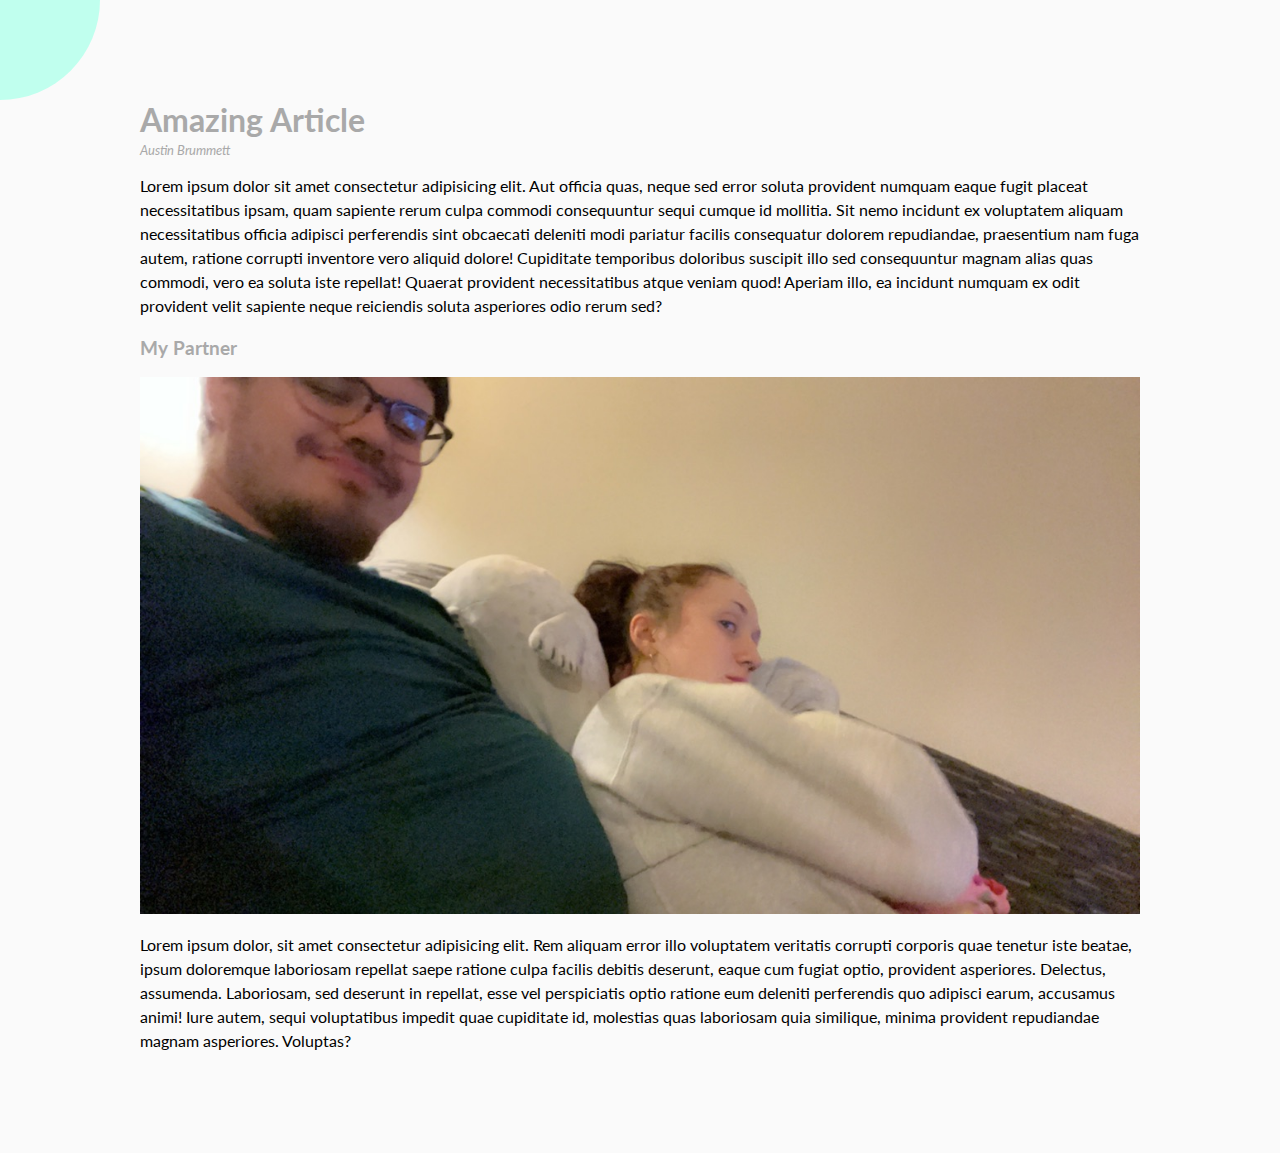
<file: index.html>
<!DOCTYPE html>
<html lang="en">
  <head>
    <meta charset="UTF-8" />
    <meta name="viewport" content="width=device-width, initial-scale=1.0" />
    <link
      rel="stylesheet"
      href="https://cdnjs.cloudflare.com/ajax/libs/font-awesome/6.2.1/css/all.min.css"
      integrity="sha512-MV7K8+y+gLIBoVD59lQIYicR65iaqukzvf/nwasF0nqhPay5w/9lJmVM2hMDcnK1OnMGCdVK+iQrJ7lzPJQd1w=="
      crossorigin="anonymous"
      referrerpolicy="no-referrer"
    />
    <link rel="stylesheet" href="/css/style.css" />
    <title>Homepage</title>
  </head>
  <body>
    <div class="container">
      <div class="circle-container">
        <div class="circle">
          <button id="close">
            <i class="fas fa-times"></i>
          </button>
          <button id="open">
            <i class="fas fa-bars"></i>
          </button>
        </div>
      </div>
      <div class="content">
        <h1>Amazing Article</h1>
        <small>Austin Brummett</small>
        <p>
          Lorem ipsum dolor sit amet consectetur adipisicing elit. Aut officia
          quas, neque sed error soluta provident numquam eaque fugit placeat
          necessitatibus ipsam, quam sapiente rerum culpa commodi consequuntur
          sequi cumque id mollitia. Sit nemo incidunt ex voluptatem aliquam
          necessitatibus officia adipisci perferendis sint obcaecati deleniti
          modi pariatur facilis consequatur dolorem repudiandae, praesentium nam
          fuga autem, ratione corrupti inventore vero aliquid dolore! Cupiditate
          temporibus doloribus suscipit illo sed consequuntur magnam alias quas
          commodi, vero ea soluta iste repellat! Quaerat provident
          necessitatibus atque veniam quod! Aperiam illo, ea incidunt numquam ex
          odit provident velit sapiente neque reiciendis soluta asperiores odio
          rerum sed?
        </p>
        <h3>My Partner</h3>
        <img src="/assets/my partner and me.jpeg" alt="partner" />
        <p>
          Lorem ipsum dolor, sit amet consectetur adipisicing elit. Rem aliquam
          error illo voluptatem veritatis corrupti corporis quae tenetur iste
          beatae, ipsum doloremque laboriosam repellat saepe ratione culpa
          facilis debitis deserunt, eaque cum fugiat optio, provident
          asperiores. Delectus, assumenda. Laboriosam, sed deserunt in repellat,
          esse vel perspiciatis optio ratione eum deleniti perferendis quo
          adipisci earum, accusamus animi! Iure autem, sequi voluptatibus
          impedit quae cupiditate id, molestias quas laboriosam quia similique,
          minima provident repudiandae magnam asperiores. Voluptas?
        </p>
      </div>
    </div>

    <nav>
      <ul>
        <li><i class="fas fa-home" id="index"></i> Home</li>
        <li><i class="fas fa-user-alt" id="about"></i> About</li>
        <li><i class="fas fa-envelope" id="contact"></i> Contact</li>
      </ul>
    </nav>

    <script src="/js/script.js"></script>
  </body>
</html>
</file>
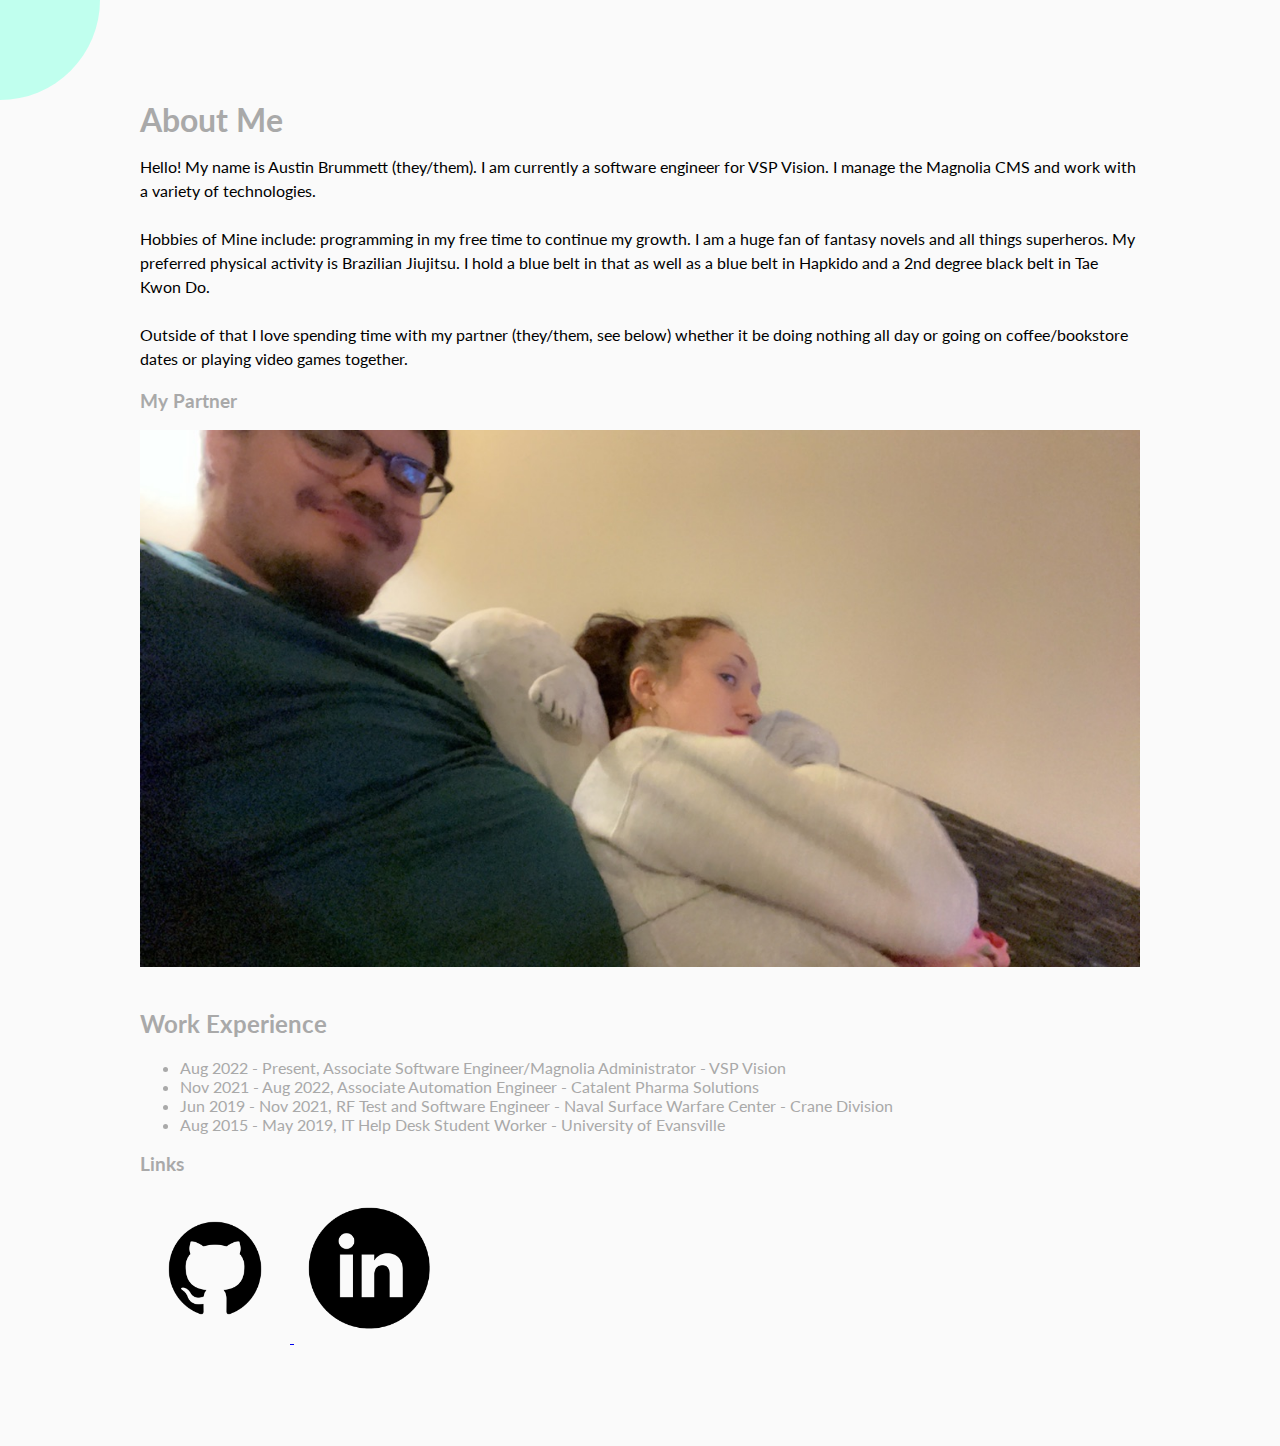
<file: about.html>
<!DOCTYPE html>
<html lang="en">
  <head>
    <meta charset="UTF-8" />
    <meta http-equiv="X-UA-Compatible" content="IE=edge" />
    <meta name="viewport" content="width=device-width, initial-scale=1.0" />
    <link
      rel="stylesheet"
      href="https://cdnjs.cloudflare.com/ajax/libs/font-awesome/6.2.1/css/all.min.css"
      integrity="sha512-MV7K8+y+gLIBoVD59lQIYicR65iaqukzvf/nwasF0nqhPay5w/9lJmVM2hMDcnK1OnMGCdVK+iQrJ7lzPJQd1w=="
      crossorigin="anonymous"
      referrerpolicy="no-referrer"
    />
    <link rel="stylesheet" href="/css/style.css" />
    <title>About</title>
  </head>
  <body>
    <div class="container">
      <div class="circle-container">
        <div class="circle">
          <button id="close">
            <i class="fas fa-times"></i>
          </button>
          <button id="open">
            <i class="fas fa-bars"></i>
          </button>
        </div>
      </div>
      <div class="content">
        <h1>About Me</h1>
        <p>
        Hello!

          My name is Austin Brummett (they/them). I am currently a software engineer for VSP Vision.
          I manage the Magnolia CMS and work with a variety of technologies.

          <br><br>
          Hobbies of Mine include: programming in my free time to continue my growth.
          I am a huge fan of fantasy novels and all things superheros.
          My preferred physical activity is Brazilian Jiujitsu.
          I hold a blue belt in that as well as a blue belt in Hapkido and a 2nd degree black belt in Tae Kwon Do.
          <br><br>
          Outside of that I love spending time with my partner (they/them, see below) whether it be doing nothing all day or
          going on coffee/bookstore dates or playing video games together.
        </p>
        <h3>My Partner</h3>
        <img src="/assets/my partner and me.jpeg" alt="partner" />
        <br><br>
        <h2>Work Experience</h2>
        <ul>
          <li>Aug 2022 - Present, Associate Software Engineer/Magnolia Administrator - VSP Vision</li>
          <li>Nov 2021 - Aug 2022, Associate Automation Engineer - Catalent Pharma Solutions</li>
          <li>Jun 2019 - Nov 2021, RF Test and Software Engineer - Naval Surface Warfare Center - Crane Division</li>
          <li>Aug 2015 - May 2019, IT Help Desk Student Worker - University of Evansville</li>
        </ul>
        <h3>Links</h3>
        <a href ="https://github.com/ausbrumm">
          <img src="assets/github_logo.png" alt="github" height="150px" width="150px" />
        </a>
        <a href ="https://www.linkedin.com/in/austin-brummett-719867121/">
          <img src="/assets/linkedin_logo.png" alt="linkedin" height="150px" width="150px" />
        </a>
      </div>
    </div>
    <nav>
      <ul>
        <li><i class="fas fa-home" id="index"></i> Home</li>
        <li><i class="fas fa-user-alt" id="about"></i> About</li>
        <li><i class="fas fa-envelope" id="contact"></i> Contact</li>
      </ul>
    </nav>

    <script src="/js/script.js"></script>
  </body>
</html>
</file>
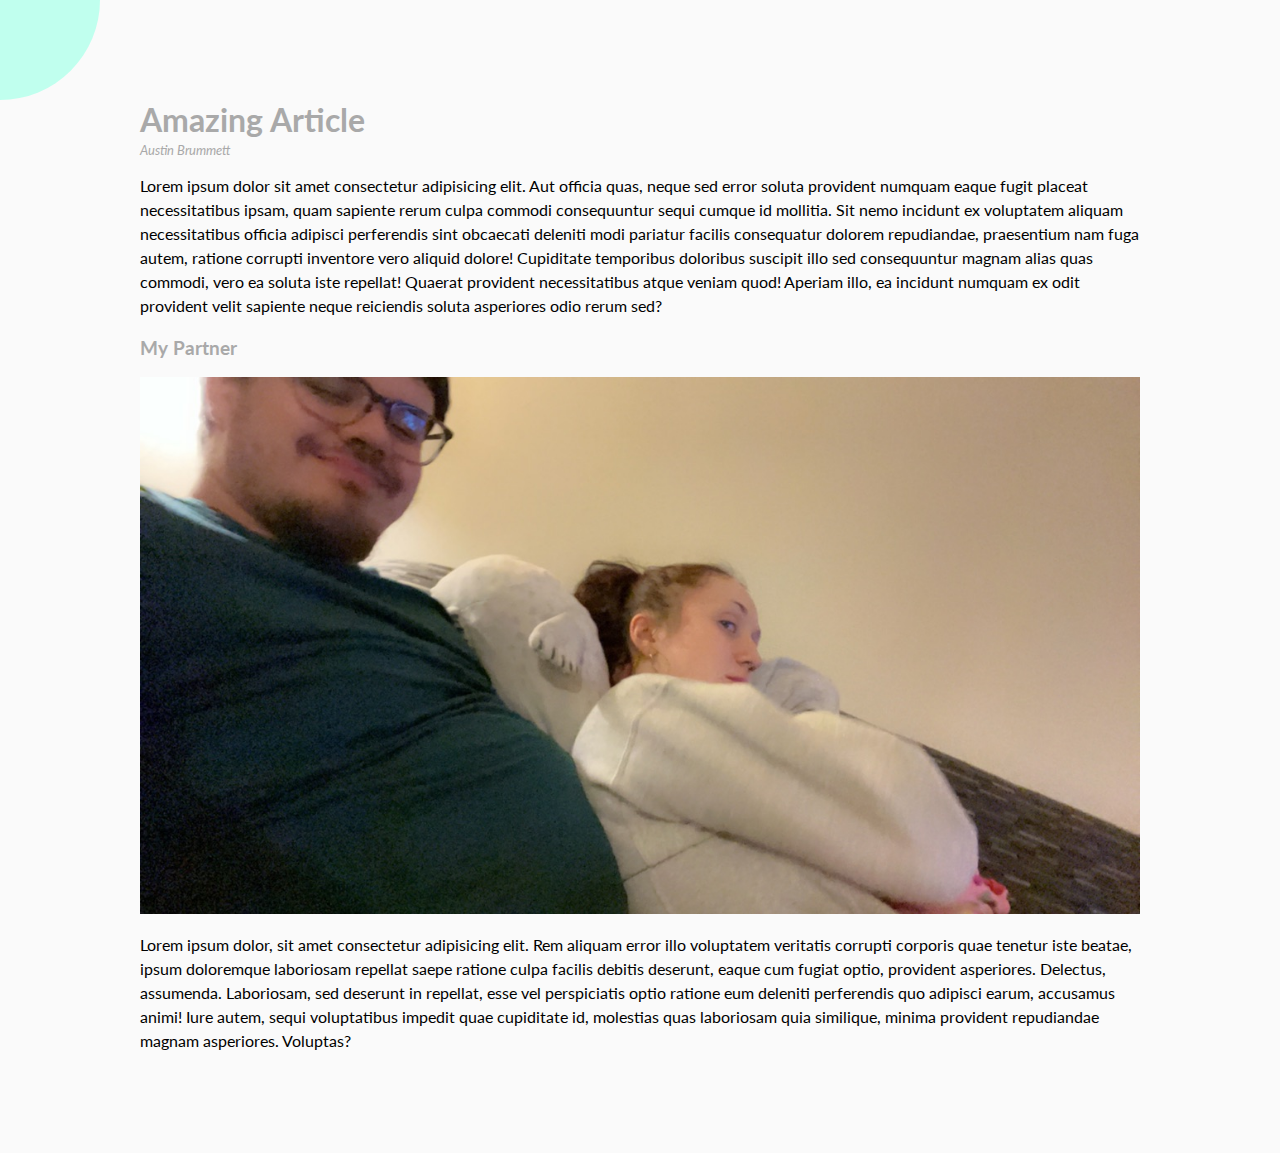
<file: contact.html>
<!DOCTYPE html>
<html lang="en">
  <head>
    <meta charset="UTF-8" />
    <meta name="viewport" content="width=device-width, initial-scale=1.0" />
    <link
      rel="stylesheet"
      href="https://cdnjs.cloudflare.com/ajax/libs/font-awesome/6.2.1/css/all.min.css"
      integrity="sha512-MV7K8+y+gLIBoVD59lQIYicR65iaqukzvf/nwasF0nqhPay5w/9lJmVM2hMDcnK1OnMGCdVK+iQrJ7lzPJQd1w=="
      crossorigin="anonymous"
      referrerpolicy="no-referrer"
    />
    <link rel="stylesheet" href="/css/style.css" />
    <title>Homepage</title>
  </head>
  <body>
    <div class="container">
      <div class="circle-container">
        <div class="circle">
          <button id="close">
            <i class="fas fa-times"></i>
          </button>
          <button id="open">
            <i class="fas fa-bars"></i>
          </button>
        </div>
      </div>
      <div class="content">
        <h1>Amazing Article</h1>
        <small>Austin Brummett</small>
        <p>
          Lorem ipsum dolor sit amet consectetur adipisicing elit. Aut officia
          quas, neque sed error soluta provident numquam eaque fugit placeat
          necessitatibus ipsam, quam sapiente rerum culpa commodi consequuntur
          sequi cumque id mollitia. Sit nemo incidunt ex voluptatem aliquam
          necessitatibus officia adipisci perferendis sint obcaecati deleniti
          modi pariatur facilis consequatur dolorem repudiandae, praesentium nam
          fuga autem, ratione corrupti inventore vero aliquid dolore! Cupiditate
          temporibus doloribus suscipit illo sed consequuntur magnam alias quas
          commodi, vero ea soluta iste repellat! Quaerat provident
          necessitatibus atque veniam quod! Aperiam illo, ea incidunt numquam ex
          odit provident velit sapiente neque reiciendis soluta asperiores odio
          rerum sed?
        </p>
        <h3>My Partner</h3>
        <img src="/assets/my partner and me.jpeg" alt="partner" />
        <p>
          Lorem ipsum dolor, sit amet consectetur adipisicing elit. Rem aliquam
          error illo voluptatem veritatis corrupti corporis quae tenetur iste
          beatae, ipsum doloremque laboriosam repellat saepe ratione culpa
          facilis debitis deserunt, eaque cum fugiat optio, provident
          asperiores. Delectus, assumenda. Laboriosam, sed deserunt in repellat,
          esse vel perspiciatis optio ratione eum deleniti perferendis quo
          adipisci earum, accusamus animi! Iure autem, sequi voluptatibus
          impedit quae cupiditate id, molestias quas laboriosam quia similique,
          minima provident repudiandae magnam asperiores. Voluptas?
        </p>
      </div>
    </div>

    <nav>
      <ul>
        <li><i class="fas fa-home" id="index"></i> Home</li>
        <li><i class="fas fa-user-alt" id="about"></i> About</li>
        <li><i class="fas fa-envelope" id= "contact"></i> Contact</li>
      </ul>
    </nav>
    <script src="/js/script.js"></script>
  </body>
</html>
</file>
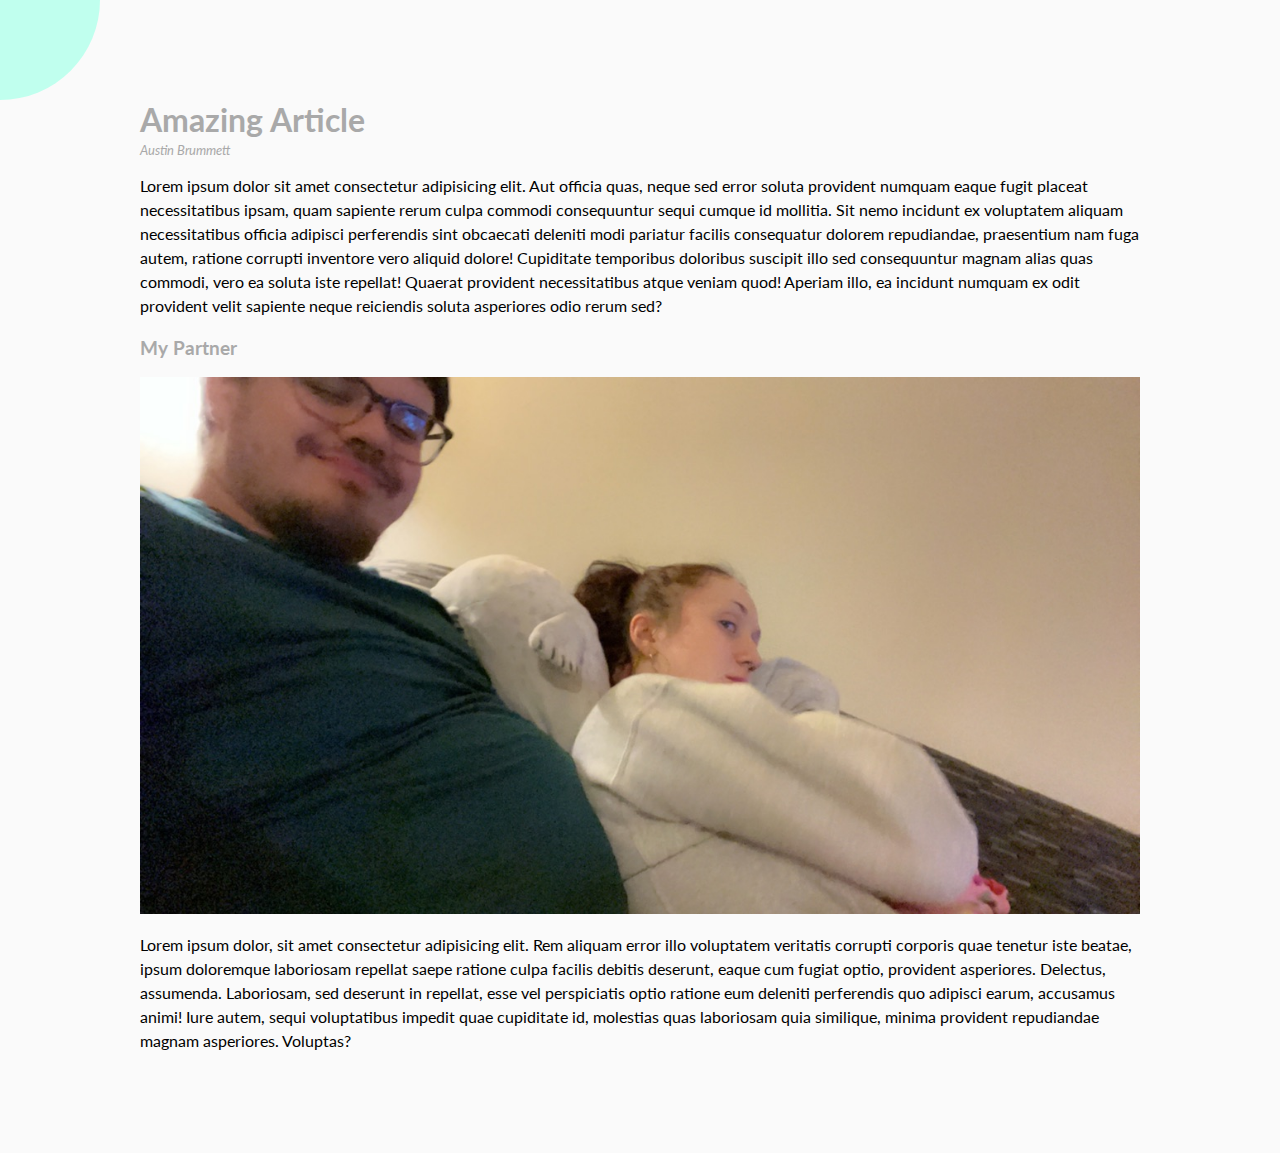
<file: html/about.html>
<!DOCTYPE html>
<html lang="en">
  <head>
    <meta charset="UTF-8" />
    <meta http-equiv="X-UA-Compatible" content="IE=edge" />
    <meta name="viewport" content="width=device-width, initial-scale=1.0" />
    <link
      rel="stylesheet"
      href="https://cdnjs.cloudflare.com/ajax/libs/font-awesome/6.2.1/css/all.min.css"
      integrity="sha512-MV7K8+y+gLIBoVD59lQIYicR65iaqukzvf/nwasF0nqhPay5w/9lJmVM2hMDcnK1OnMGCdVK+iQrJ7lzPJQd1w=="
      crossorigin="anonymous"
      referrerpolicy="no-referrer"
    />
    <link rel="stylesheet" href="/css/style.css" />
    <title>About</title>
  </head>
  <body>
    <div class="container">
      <div class="circle-container">
        <div class="circle">
          <button id="close">
            <i class="fas fa-times"></i>
          </button>
          <button id="open">
            <i class="fas fa-bars"></i>
          </button>
        </div>
      </div>
      <div class="content">
        <h1>Amazing Article</h1>
        <small>Austin Brummett</small>
        <p>
          Lorem ipsum dolor sit amet consectetur adipisicing elit. Aut officia
          quas, neque sed error soluta provident numquam eaque fugit placeat
          necessitatibus ipsam, quam sapiente rerum culpa commodi consequuntur
          sequi cumque id mollitia. Sit nemo incidunt ex voluptatem aliquam
          necessitatibus officia adipisci perferendis sint obcaecati deleniti
          modi pariatur facilis consequatur dolorem repudiandae, praesentium nam
          fuga autem, ratione corrupti inventore vero aliquid dolore! Cupiditate
          temporibus doloribus suscipit illo sed consequuntur magnam alias quas
          commodi, vero ea soluta iste repellat! Quaerat provident
          necessitatibus atque veniam quod! Aperiam illo, ea incidunt numquam ex
          odit provident velit sapiente neque reiciendis soluta asperiores odio
          rerum sed?
        </p>
        <h3>My Partner</h3>
        <img src="/assets/my partner and me.jpeg" alt="partner" />
        <p>
          Lorem ipsum dolor, sit amet consectetur adipisicing elit. Rem aliquam
          error illo voluptatem veritatis corrupti corporis quae tenetur iste
          beatae, ipsum doloremque laboriosam repellat saepe ratione culpa
          facilis debitis deserunt, eaque cum fugiat optio, provident
          asperiores. Delectus, assumenda. Laboriosam, sed deserunt in repellat,
          esse vel perspiciatis optio ratione eum deleniti perferendis quo
          adipisci earum, accusamus animi! Iure autem, sequi voluptatibus
          impedit quae cupiditate id, molestias quas laboriosam quia similique,
          minima provident repudiandae magnam asperiores. Voluptas?
        </p>
      </div>
    </div>
    <nav>
      <ul>
        <li><i class="fas fa-home" id="index"></i> Home</li>
        <li><i class="fas fa-user-alt" id="about"></i> About</li>
        <li><i class="fas fa-envelope" id="contact"></i> Contact</li>
      </ul>
    </nav>

    <script src="/js/script.js"></script>
  </body>
</html>
</file>
<file: css/style.css>
@import url('https://fonts.googleapis.com/css2?family=Lato:ital,wght@0,400;1,700&display=swap');

* {
    box-sizing: border-box;
}

:root{
    --main-background-color: #c0ffee;
    --nav-button-color: darkgray; 
    --header-text-color: darkgray;
}

body {
    font-family: 'Lato', sans-serif;
    background-color: var(--main-background-color);
    color: var(--header-text-color);
    overflow-x: hidden;
    margin: 0;
}

.container {
    background-color: #fafafa;
    transform-origin: top left;
    transition: transform 0.5s linear;
    width: 100vw;
    min-height: 100vh;
    padding: 50px;
}

.container.show-nav {
    transform: rotate(-20deg);
}

.circle-container {
    position: fixed;
    top: -100px;
    left: -100px;
}

.circle{
    background-color: var(--main-background-color);
    height: 200px;
    width: 200px;
    border-radius: 50%;
    position: relative;
    transition: transform .5s linear;
}

.container.show-nav .circle {
    transform: rotate(-70deg);
}

.circle button {
    position: absolute;
    top: 50%;
    left: 50%;
    height: 100px;
    background: transparent;
    border: 0;
    font-size: 26px;
    color: var(--nav-button-color);
    cursor: pointer;
}

.circle button:focus {
    outline: none;
}

.circle button#open {
    left: 60%;
}

.circle button#close {
    top: 60%;
    transform: rotate(90deg);
    transform-origin: top left;
}

.container.show-nav + nav li{
    transform: translateX(0);
    transition-delay: 0.3s;
}

nav {
    position: fixed;
    bottom: 40px;
    left: 0;
    z-index: 100;
}

nav ul {
    list-style-type: none;
    padding-left: 30px;
}

nav ul li {
    text-transform: uppercase;
    color: var(--nav-button-color);
    margin: 40px 0;
    transform: translateX(-100%);
    transition: transform 0.4s ease-in;
}

nav ul li i {
    font-size: 20px;
    margin-right: 10px;
}
nav ul li + li {
    margin-left: 15px;
    transform: translateX(-150%);
}
nav ul li + li + li {
    margin-left: 30px;
    transform: translateX(-200%);
}

.content img {
    max-width: 100%;
}

.content {
    max-width: 1000px;
    margin: 50px auto;
}

.content h1 {
    margin: 0;
}

.content small{
    color: var(--header-text-color);
    font-style: italic;
}

.content p {
    color: black;
    line-height: 1.5;
}

.fas{
    cursor: pointer;
}
</file>
